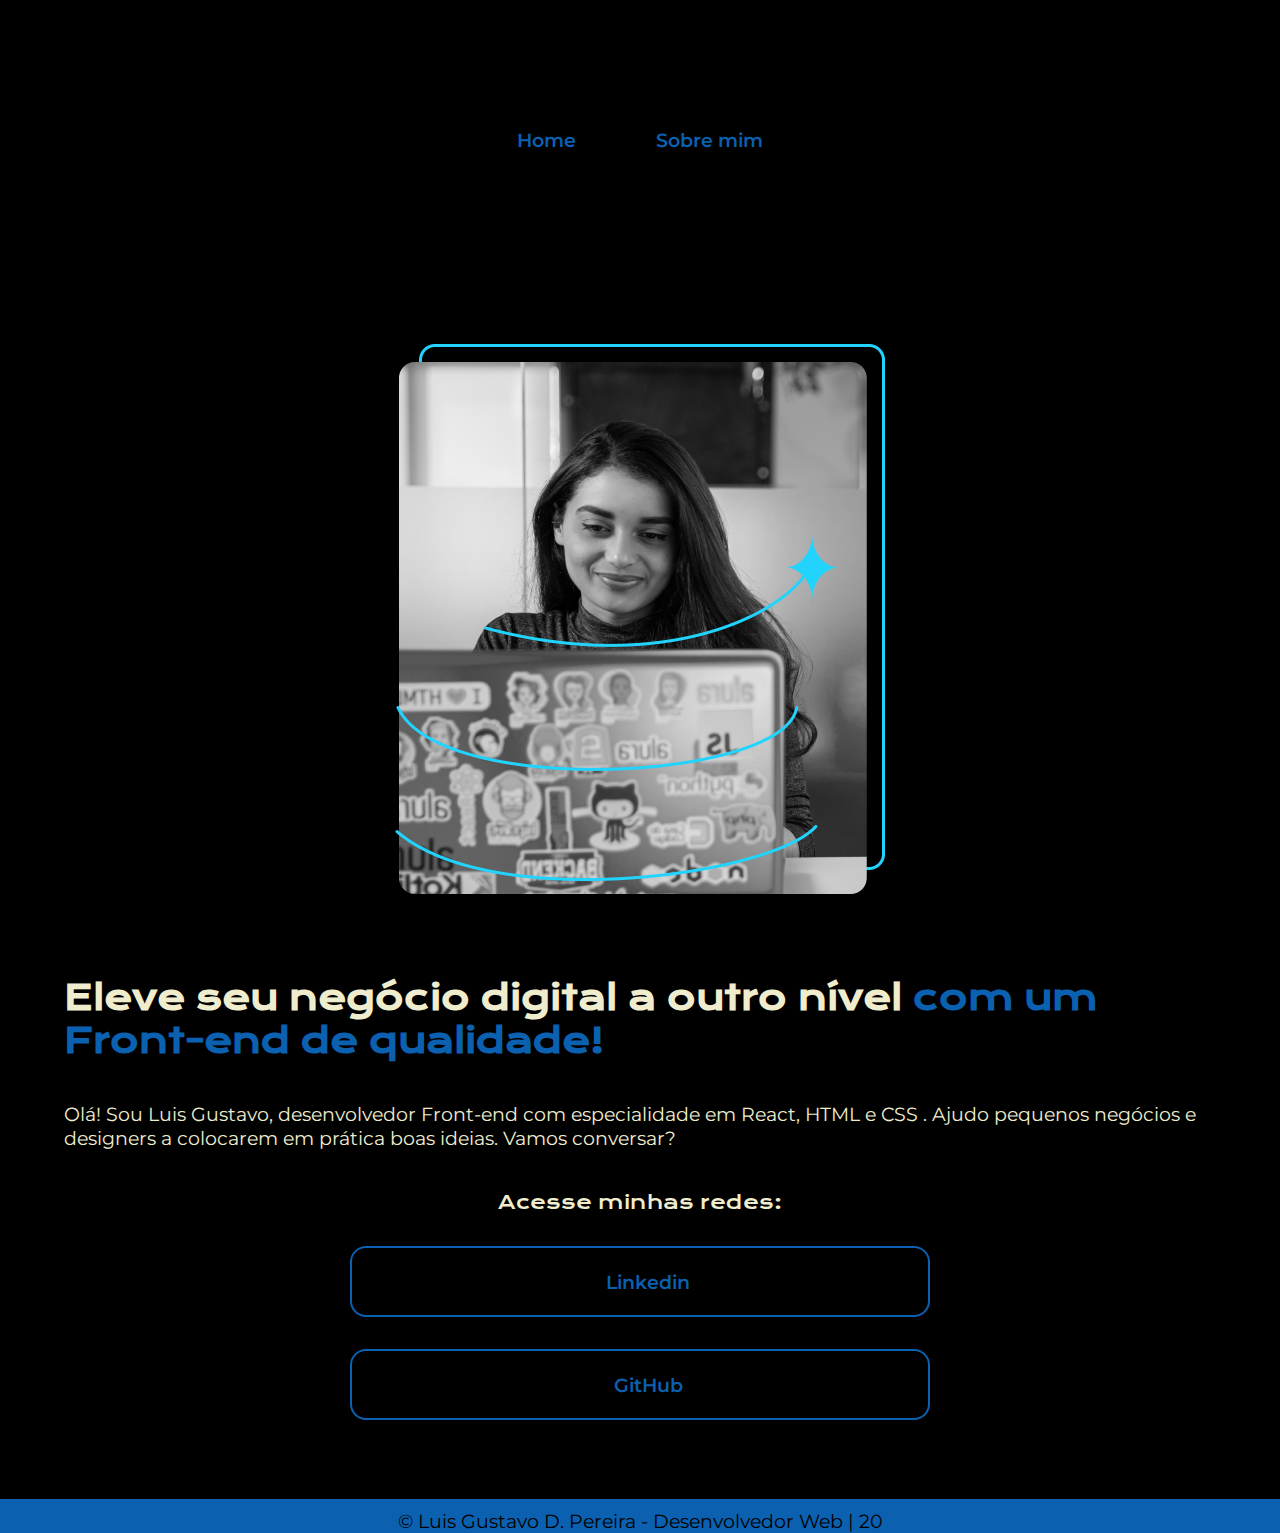
<file: home.html>
<!DOCTYPE html>
<html lang="en">
<head>
    <meta charset="UTF-8">
    <!-- <meta name="viewport" content="width=device-width, initial-scale=1.0"> -->
    <title>Teste</title>
    <link rel="stylesheet" href="https://cdnjs.cloudflare.com/ajax/libs/font-awesome/6.5.1/css/all.min.css" integrity="sha512-DTOQO9RWCH3ppGqcWaEA1BIZOC6xxalwEsw9c2QQeAIftl+Vegovlnee1c9QX4TctnWMn13TZye+giMm8e2LwA==" crossorigin="anonymous" referrerpolicy="no-referrer" />
    <link rel="stylesheet" href="/styles/style.css">
</head>
<body>
    <header class="cabecalho">
        <nav class="cabecalho__menu">
            <a class="cabecalho__menu__link" href="home.html">Home</a>
            <a class="cabecalho__menu__link" href="about.html">Sobre mim</a>
        </nav>
    </header>
    <main class="apresentacao">
        <section class="apresentacao__conteudo">
            <h1 class="apresentacao__conteudo__titulo">Eleve seu negócio digital a outro nível <strong class="first-text">com um Front-end de qualidade!</strong></h1>
            <p class="apresentacao__conteudo__texto">Olá! Sou Luis Gustavo, desenvolvedor Front-end com especialidade em React, HTML e CSS . Ajudo pequenos negócios e designers a colocarem em prática boas ideias. Vamos conversar?</p>
            <div class="apresentacao__buttons">
                <h2 class="apresentacao__buttons__title">Acesse minhas redes:</h2>
                <a class="buttons" href="https://www.linkedin.com/in/luis-gustavo-david-779682254/">                    
                    <i class="fa-brands fa-linkedin"></i>Linkedin
                </a>
                <a class="buttons"
                    href="https://github.com/LuisGustavoDPereira" > 
                    <i class="fa-brands fa-github"></i>GitHub
                </a>
            </div>
        </section> 
             <img src="assets/Imagem.png" alt="User-icon">
    </main>
        <footer class="rodape">
           <p>© Luis Gustavo D. Pereira - Desenvolvedor Web | 20</p>
        </footer>
</body>
</html>
</file>
<file: styles/style.css>
@import url('https://fonts.googleapis.com/css2?family=Krona+One&family=Montserrat:wght@400;600&display=swap');

:root {
    --color-primary: #000000;
    --color-seconde: #0B60B0;
    --color-tertiary: #F0EDCF;
    --hover-color: #40A2D8;
    
    --first-font: 'Krona One', sans-serif;
    --second-font:'Montserrat', sans-serif;
}


* {
    margin: 0;
    padding: 0;
}

body {
    /* height: 100vh; */
    box-sizing: border-box;
    background-color:var(--color-primary);
    color: var(--color-tertiary);
}

.cabecalho {
    padding: 2% 0% 0% 15%;
}

.cabecalho__menu {
    display: flex;
    gap: 80px;
}

.cabecalho__menu__link {
    font-family:var(--second-font);
    font-size: 1.2rem;
    font-weight: 600;
    color: var(--color-seconde);
    text-decoration: none;
}

.apresentacao {
    padding: 5% 15%;
    display: flex;
    align-items: center;
    justify-content: space-between;
    gap: 82px;
}
.apresentacao__conteudo {
    width: 50%;
    display: flex;
    flex-direction: column;
    gap: 40px;
}

.apresentacao__conteudo__titulo {
    font-size: 2.15rem;
    font-family: var(--first-font);
}

.first-text {
    color: var(--color-seconde);
}

.apresentacao__conteudo__texto {
    font-size: 1.2rem;
    font-family: var(--second-font);
}

.apresentacao__buttons {
    display: flex;
    flex-direction: column;
    justify-content: space-between;
    align-items: center;
    gap: 32px;
}
.apresentacao__buttons__title {
    font-family: var(--first-font);
    font-weight:400;
    font-size: 1.2rem;
}

.buttons {
    /* background-color:#9E2F2F; */
    display: flex;
    justify-content: center;
    gap: 16px;
    border: 2px solid var(--color-seconde);
    width: 50%;
    text-align: center;
    border-radius: 16px;
    font-size: 1.2rem;
    font-weight: 600;
    padding: 21.5px 0px ;
    text-decoration: none;
    color: var(--color-seconde);
    font-family: var(--second-font);
}

.buttons:hover{
    background-color: var(--hover-color);
}

.rodape {
    color: var(--color-primary);
    background-color: var(--color-seconde);
    padding-top: 10px;
    text-align: center;
    font-family: var(--second-font);
    font-size: 1.2rem;
    font-weight: 400;
    position: relative;
    bottom: -15px;
}

#carouselExampleFade {
    display: flex;
    /* justify-content: center; */
    align-items: center;
    height: 100vh;

}

.carousel_image{
    display: flex;
    justify-content: center;
}

.carosel__image {
    width: 900px;
    height: 600px;
}



@media (max-width: 1300px) {
    .cabecalho{
        padding: 10%;
    }
    .cabecalho__menu {
        justify-content: center;
    }
    .apresentacao {
        flex-direction: column-reverse;
        padding: 5%;
    }
    .apresentacao__conteudo{
        width: auto;
    }
    
    .carosel__image {
        width: 450px;
        height: 300px;
    }
}
</file>
